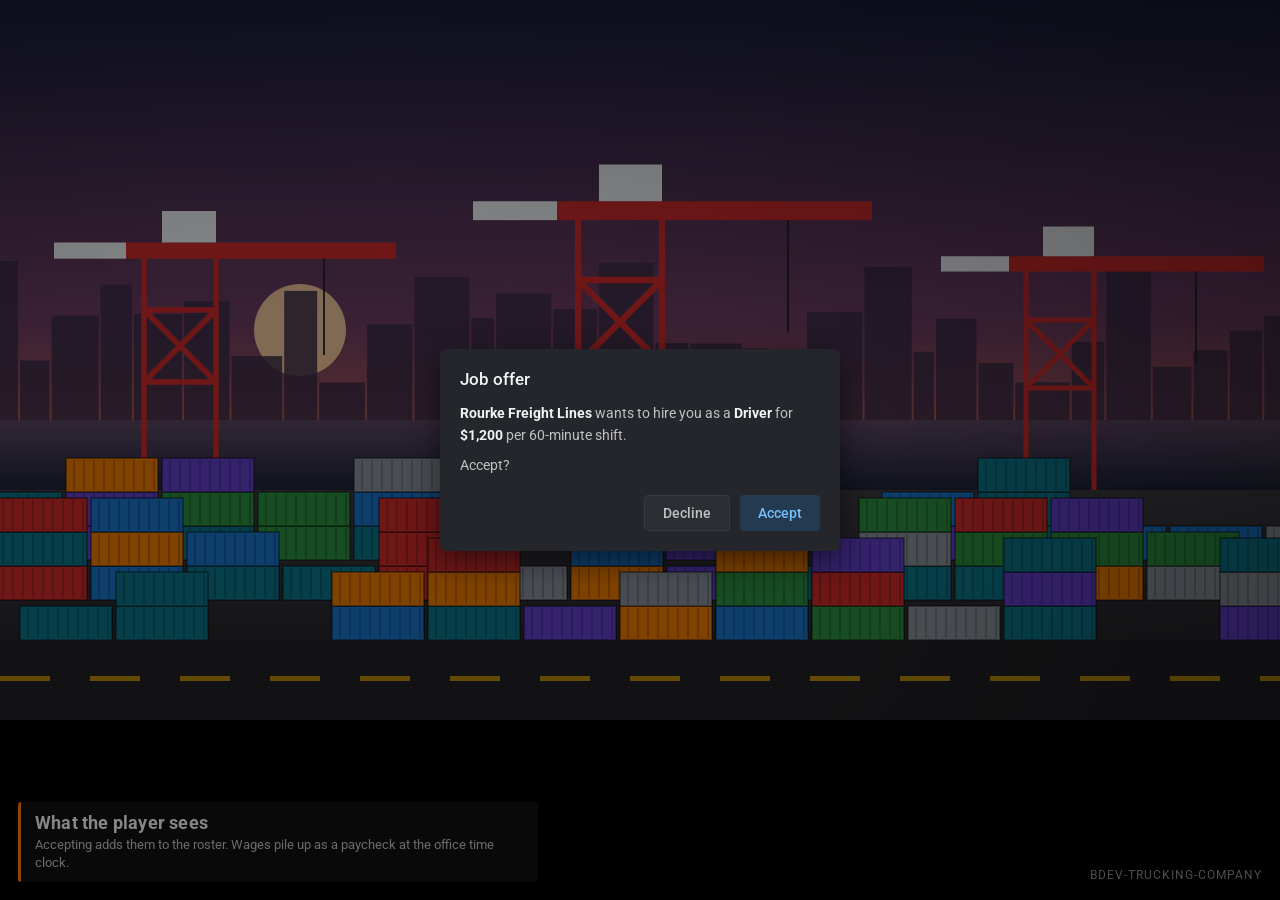
<file: docs/mockups/index.html>
<!doctype html>
<html>
<head>
<meta charset="utf-8">
<link rel="stylesheet" href="https://cdnjs.cloudflare.com/ajax/libs/font-awesome/6.5.2/css/all.min.css">
<link rel="stylesheet" href="https://fonts.googleapis.com/css2?family=Roboto:wght@400;500;700&display=swap">
<style>
  :root {
    --bg: #25262b; --bg-hover: #2c2e33; --bg-deep: #1a1b1e; --text: #c1c2c5; --white: #f1f3f5;
    --dim: #909296; --blue: #228be6; --green: #40c057; --red: #fa5252; --yellow: #fab005; --orange: #fd7e14; --lime: #82c91e; --gray: #5c5f66;
  }
  * { box-sizing: border-box; margin: 0; padding: 0; }
  html, body { width: 1280px; height: 720px; overflow: hidden; font-family: Roboto, sans-serif; color: var(--text); background: #000; }
  #scene { position: absolute; inset: 0; }
  #bg { position: absolute; inset: 0; }
  #shade { position: absolute; inset: 0; background: radial-gradient(ellipse at 30% 60%, transparent 40%, rgba(0,0,0,.35) 100%); }

  /* ---------- ox_lib context menu ---------- */
  .ctx { position: absolute; top: 11%; right: 25%; width: 320px; }
  .ctx-head { display: flex; gap: 6px; margin-bottom: 10px; }
  .ctx-btn { width: 42px; height: 42px; flex: 0 0 42px; background: var(--bg); border-radius: 4px; display: grid; place-items: center; color: var(--text); font-size: 14px; }
  .ctx-title { flex: 1; height: 42px; background: var(--bg); border-radius: 4px; display: grid; place-items: center; font-weight: 500; font-size: 15px; color: var(--white); padding: 0 10px; text-align: center; }
  .ctx-list { max-height: 560px; overflow: hidden; display: flex; flex-direction: column; gap: 3px; }
  .opt { background: var(--bg); border-radius: 4px; padding: 10px; display: flex; align-items: center; gap: 12px; min-height: 52px; position: relative; }
  .opt.hover { background: var(--bg-hover); }
  .opt.disabled { opacity: .5; }
  .opt .ico { width: 26px; text-align: center; font-size: 19px; color: var(--text); flex: 0 0 26px; }
  .opt .body { flex: 1; min-width: 0; }
  .opt .t { font-size: 14px; color: var(--white); line-height: 1.3; }
  .opt .d { font-size: 12px; color: var(--dim); margin-top: 2px; line-height: 1.35; }
  .opt .arrow { color: var(--text); font-size: 13px; }
  .bar { height: 6px; background: #373a40; border-radius: 3px; margin-top: 6px; overflow: hidden; }
  .bar > div { height: 100%; border-radius: 3px; }

  .tip { position: absolute; width: 230px; background: var(--bg); border-radius: 4px; padding: 10px 12px; font-size: 13px; box-shadow: 0 4px 14px rgba(0,0,0,.4); }
  .tip div { padding: 2px 0; color: var(--text); }
  .tip b { color: var(--white); font-weight: 500; }

  /* ---------- notifications ---------- */
  .notifs { position: absolute; top: 18px; right: 18px; width: 320px; display: flex; flex-direction: column; gap: 10px; }
  .notif { background: var(--bg); border-radius: 4px; padding: 12px; display: flex; gap: 12px; box-shadow: 0 4px 14px rgba(0,0,0,.4); }
  .notif .ni { width: 32px; height: 32px; border-radius: 50%; display: grid; place-items: center; color: #fff; font-size: 15px; flex: 0 0 32px; }
  .notif .nt { color: var(--white); font-weight: 500; font-size: 14px; }
  .notif .nd { color: var(--dim); font-size: 13px; margin-top: 2px; line-height: 1.4; }

  /* ---------- modal (alert / input) ---------- */
  .overlay { position: absolute; inset: 0; background: rgba(0,0,0,.45); display: grid; place-items: center; }
  .modal { background: var(--bg); border-radius: 6px; padding: 20px; width: 400px; box-shadow: 0 10px 30px rgba(0,0,0,.5); }
  .modal h2 { font-size: 17px; color: var(--white); font-weight: 500; margin-bottom: 14px; }
  .modal.input h2 { text-align: center; }
  .modal p { font-size: 14px; line-height: 1.55; margin-bottom: 8px; color: var(--text); }
  .modal p strong { color: var(--white); }
  .btns { display: flex; justify-content: flex-end; gap: 10px; margin-top: 18px; }
  .btn { padding: 0 18px; height: 36px; border-radius: 4px; font-size: 14px; font-weight: 500; display: grid; place-items: center; }
  .btn.cancel { background: #2c2e33; border: 1px solid #373a40; color: var(--text); }
  .btn.ok { background: rgba(34,139,230,.2); color: #74c0fc; }
  .btn.solid { background: var(--blue); color: #fff; }
  .field { margin-bottom: 12px; }
  .field label { display: block; font-size: 14px; font-weight: 500; color: var(--text); margin-bottom: 5px; }
  .field label .req { color: var(--red); }
  .inp { height: 36px; background: var(--bg-deep); border: 1px solid #373a40; border-radius: 4px; padding: 0 12px; display: flex; align-items: center; justify-content: space-between; font-size: 14px; color: var(--white); }
  .inp.focus { border-color: var(--blue); }
  .inp .ph { color: var(--gray); }
  .chk { display: flex; align-items: center; gap: 10px; font-size: 14px; color: var(--text); margin-bottom: 12px; }
  .chk .box { width: 20px; height: 20px; border-radius: 4px; border: 1px solid #373a40; background: var(--bg-deep); display: grid; place-items: center; font-size: 11px; color: #fff; flex: 0 0 20px; }
  .chk .box.on { background: var(--blue); border-color: var(--blue); }

  /* ---------- text ui ---------- */
  .textui { position: absolute; left: 18px; top: 50%; transform: translateY(-50%); background: var(--bg); color: var(--white); border-radius: 4px; padding: 12px 16px; font-size: 15px; box-shadow: 0 4px 14px rgba(0,0,0,.4); }

  /* ---------- progress circle ---------- */
  .pcircle { position: absolute; left: 50%; bottom: 60px; transform: translateX(-50%); display: flex; flex-direction: column; align-items: center; gap: 8px; }
  .pcircle .lbl { background: var(--bg); padding: 4px 10px; border-radius: 4px; font-size: 13px; color: var(--white); }

  /* ---------- ox_target ---------- */
  .eye { position: absolute; left: 50%; top: 50%; transform: translate(-50%,-50%); font-size: 22px; color: #3bc9db; text-shadow: 0 0 8px rgba(0,0,0,.8); }
  .tgt { position: absolute; left: calc(50% + 26px); top: calc(50% - 14px); display: flex; flex-direction: column; gap: 4px; }
  .tgt div { background: rgba(26,27,30,.92); color: var(--white); font-size: 14px; padding: 7px 12px; border-radius: 4px; display: flex; align-items: center; gap: 9px; min-width: 170px; }
  .tgt div.hover { background: rgba(44,46,51,.96); }
  .tgt i { color: #3bc9db; width: 16px; text-align: center; }

  /* ---------- caption ---------- */
  .cap { position: absolute; left: 18px; bottom: 18px; background: rgba(20,21,24,.82); border-left: 3px solid var(--orange); padding: 10px 14px; border-radius: 3px; max-width: 520px; }
  .cap .ct { font-size: 18px; font-weight: 700; color: var(--white); letter-spacing: .2px; }
  .cap .cd { font-size: 13px; color: var(--text); margin-top: 3px; line-height: 1.4; }
  .brand { position: absolute; right: 18px; bottom: 18px; font-size: 12px; color: rgba(255,255,255,.55); letter-spacing: 1px; text-transform: uppercase; }
</style>
</head>
<body>
<div id="scene">
  <svg id="bg" viewBox="0 0 1280 720" preserveAspectRatio="xMidYMid slice"></svg>
  <div id="shade"></div>
  <div id="ui"></div>
</div>
<script src="scenes.js"></script>
<script src="render.js"></script>
</body>
</html>
</file>
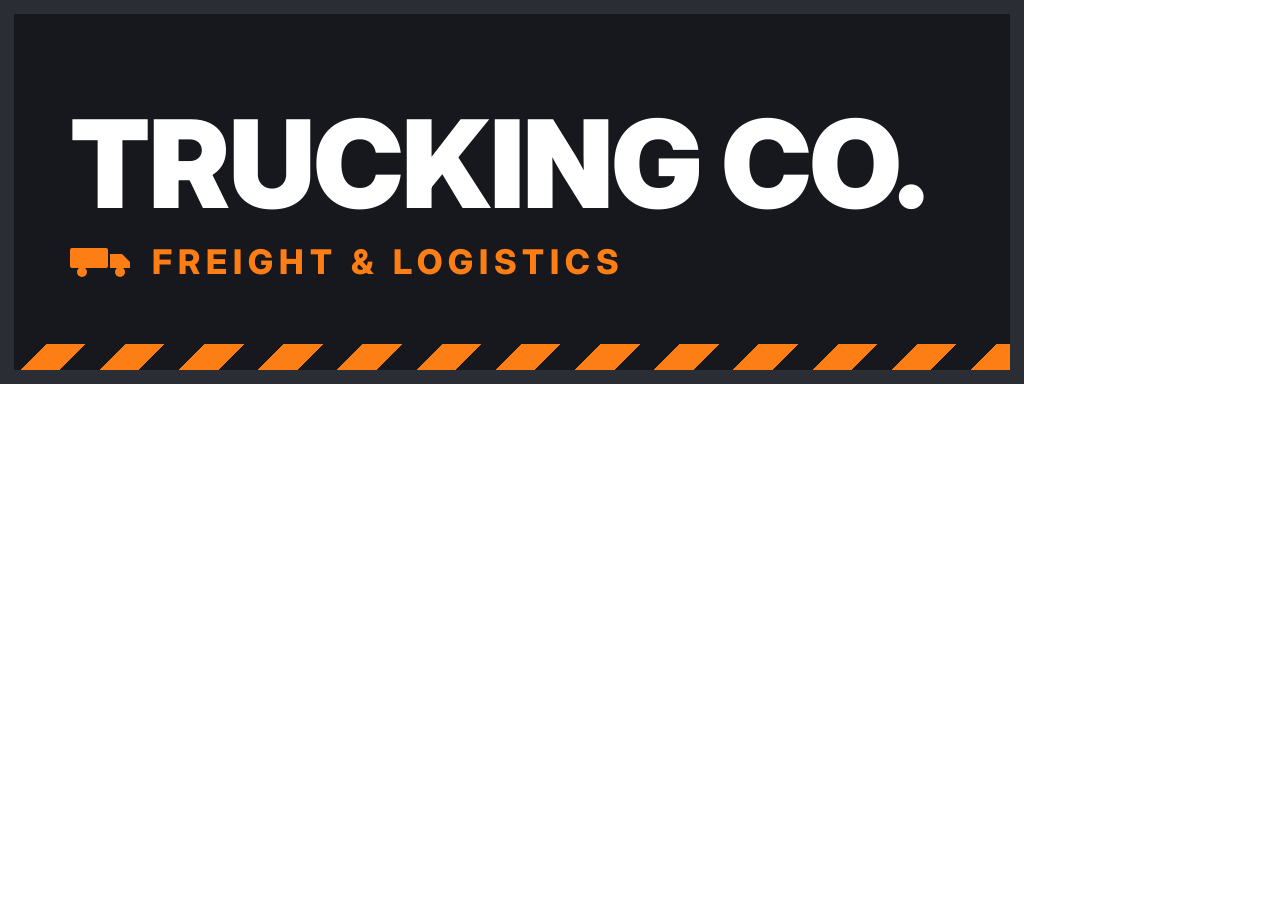
<file: html/sign.html>
<!doctype html>
<html>
<head>
<meta charset="utf-8">
<link rel="stylesheet" href="https://fonts.googleapis.com/css2?family=Inter:wght@700;800;900&display=swap">
<style>
  * { margin: 0; padding: 0; box-sizing: border-box; }
  html, body { width: 1024px; height: 384px; overflow: hidden; font-family: Inter, Arial Black, sans-serif; }
  .sign { width: 100%; height: 100%; display: flex; flex-direction: column; justify-content: center; padding: 0 56px; position: relative; border: 14px solid; }
  .name { font-weight: 900; line-height: 1.02; letter-spacing: -1px; text-transform: uppercase; white-space: nowrap; }
  .sub { margin-top: 14px; font-weight: 800; font-size: 34px; letter-spacing: 6px; text-transform: uppercase; display: flex; align-items: center; gap: 18px; }
  .stripe { position: absolute; left: 0; right: 0; bottom: 0; height: 26px; }
  .truck { width: 64px; height: 34px; }
  /* styles */
  .orange { background: #16181d; border-color: #2a2d33; color: #fff; } .orange .sub { color: #fd7e14; } .orange .stripe { background: repeating-linear-gradient(-45deg, #fd7e14 0 28px, #16181d 28px 56px); }
  .white { background: #f4f5f7; border-color: #1f2328; color: #15171b; } .white .sub { color: #4a4f57; } .white .stripe { background: #1f2328; }
  .navy { background: #0f2747; border-color: #c9d3e0; color: #fff; } .navy .sub { color: #9fc3ff; } .navy .stripe { background: #c9d3e0; }
  .red { background: #b3161b; border-color: #f1f1f1; color: #fff; } .red .sub { color: #ffd9d9; } .red .stripe { background: repeating-linear-gradient(-45deg, #fff 0 28px, #b3161b 28px 56px); }
</style>
</head>
<body>
<div class="sign" id="s">
  <div class="name" id="n"></div>
  <div class="sub"><svg class="truck" viewBox="0 0 64 34" fill="currentColor"><rect x="0" y="4" width="38" height="20" rx="2"/><path d="M40 10h12l8 8v6H40z"/><circle cx="12" cy="28" r="5"/><circle cx="50" cy="28" r="5"/></svg>Freight &amp; Logistics</div>
  <div class="stripe"></div>
</div>
<script>
  const q = new URLSearchParams(location.search);
  const s = document.getElementById('s'), n = document.getElementById('n');
  s.classList.add(q.get('style') || 'orange');
  n.textContent = q.get('name') || 'Trucking Co.';
  // shrink to fit
  let size = 150;
  const fit = () => { n.style.fontSize = size + 'px'; if (n.scrollWidth > s.clientWidth - 112 && size > 40) { size -= 4; fit(); } };
  fit();
  document.fonts && document.fonts.ready.then(() => { size = 150; fit(); });
</script>
</body>
</html>
</file>
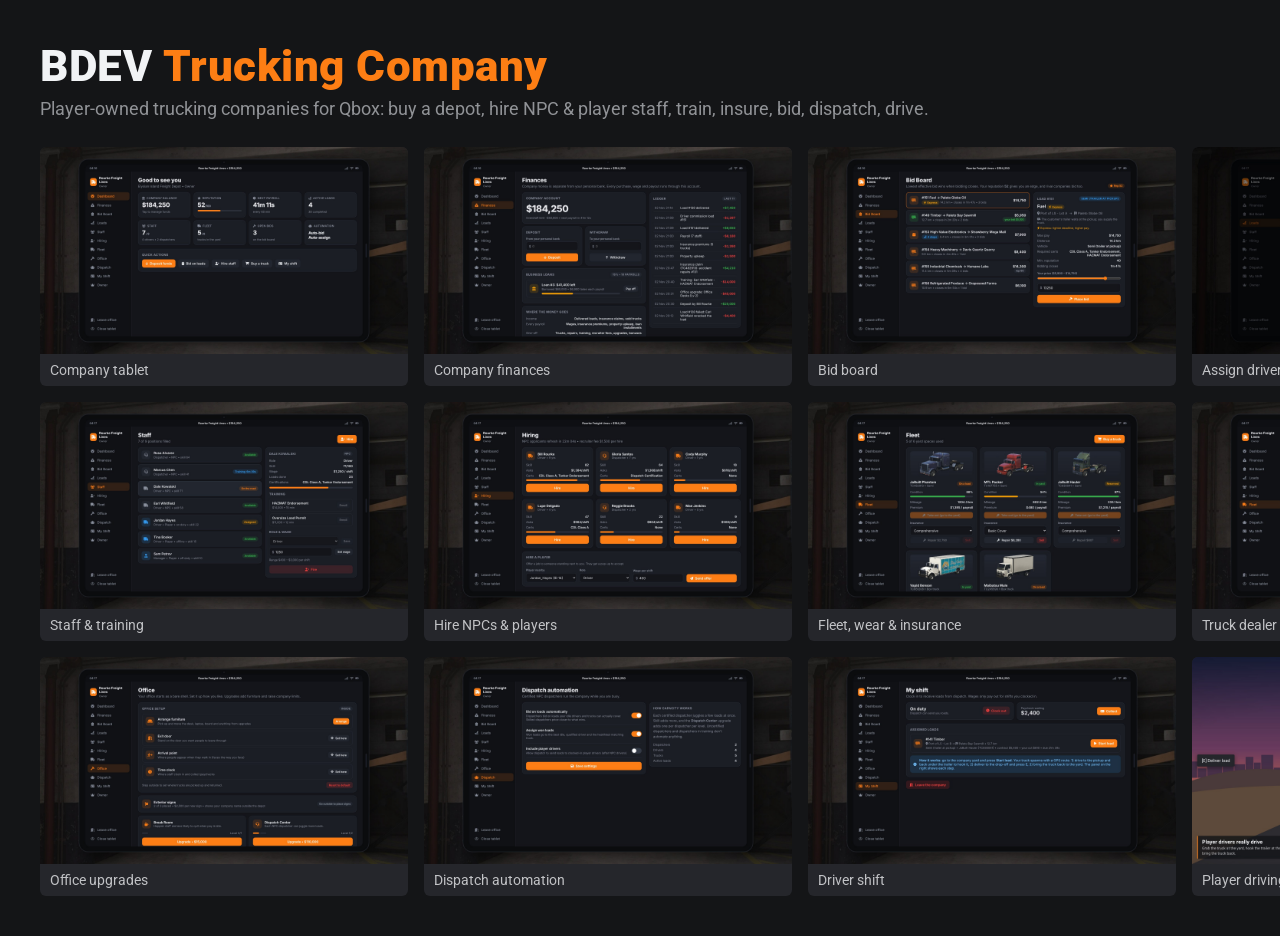
<file: docs/mockups/sheet.html>
<!doctype html><html><head><meta charset="utf-8">
<link rel="stylesheet" href="https://fonts.googleapis.com/css2?family=Roboto:wght@400;700;900&display=swap">
<style>
*{margin:0;padding:0;box-sizing:border-box}
body{width:1600px;background:#141517;font-family:Roboto,sans-serif;color:#f1f3f5;padding:40px}
h1{font-size:44px;font-weight:900;letter-spacing:.5px} h1 span{color:#fd7e14}
p{color:#909296;font-size:18px;margin:6px 0 28px}
.grid{display:grid;grid-template-columns:repeat(4,1fr);gap:16px}
.grid figure{background:#25262b;border-radius:6px;overflow:hidden}
.grid img{width:100%;display:block}
.grid figcaption{font-size:14px;padding:8px 10px;color:#c1c2c5}
</style></head><body>
<h1>BDEV <span>Trucking Company</span></h1>
<p>Player-owned trucking companies for Qbox: buy a depot, hire NPC &amp; player staff, train, insure, bid, dispatch, drive.</p>
<div class="grid" id="g"></div>
<script>
const items=[['01-dashboard','Company tablet'],['02-finances','Company finances'],['03-bid-board','Bid board'],['05-assign','Assign driver + truck'],
['06-staff','Staff & training'],['07-hiring','Hire NPCs & players'],['08-fleet','Fleet, wear & insurance'],['09-truck-dealer','Truck dealer'],
['10-office-upgrades','Office upgrades'],['11-dispatch','Dispatch automation'],['12-my-shift','Driver shift'],['15-driving','Player driving']];
document.getElementById('g').innerHTML=items.map(([f,t])=>`<figure><img src="../screenshots/${f}.jpg"><figcaption>${t}</figcaption></figure>`).join('');
</script></body></html>
</file>
